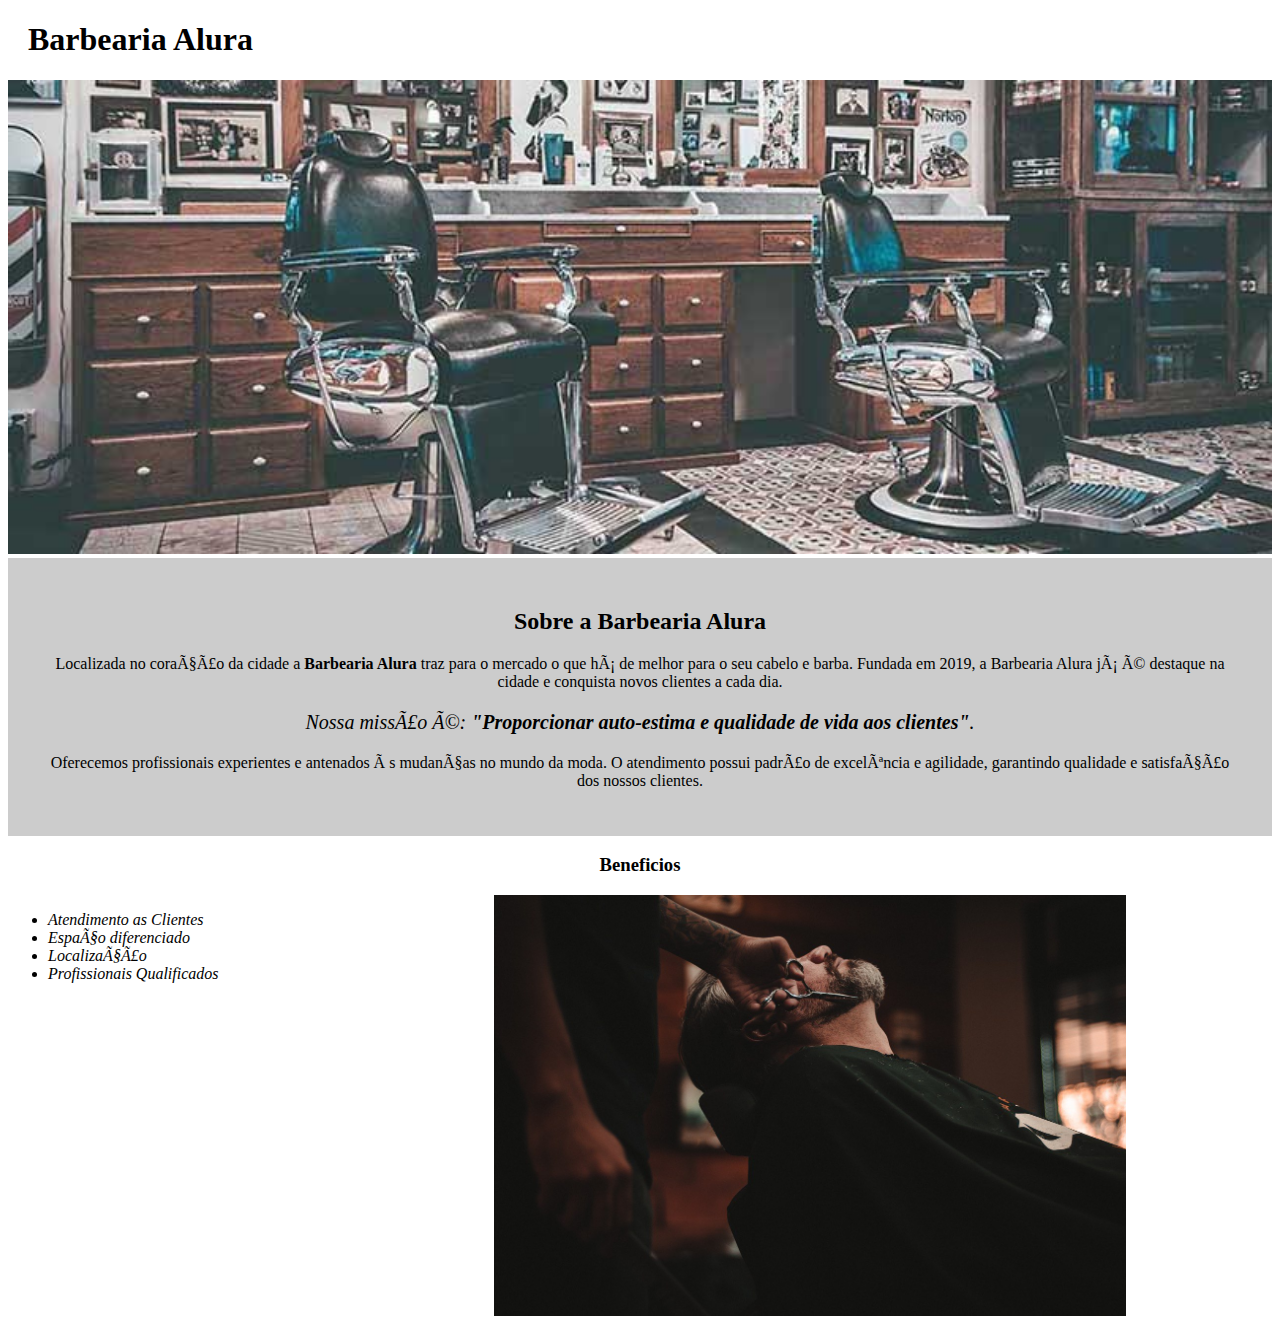
<file: HTML/index.html>
<!DOCTYPE html>
<html lang="pt-br">
	<head>
		<meta charset="UTF 8">
		<title>Barbearia Alura</title>
		<link rel="stylesheet" href="style.css">
	</head>

	<body>
		<header>
			<h1 class="titulo-principal">Barbearia Alura</h1>
		</header>

		<img id="banner" src="banner.jpg">

		<div class="principal">

			<h2 class="titulo-centralizado"> Sobre a Barbearia Alura </h2>

			<p>Localizada no coração da cidade a <strong>Barbearia Alura </strong> traz para o mercado o que há de melhor para o seu cabelo e barba. Fundada em 2019, a Barbearia Alura já é destaque na cidade e conquista novos clientes a cada dia.</p> 

			<p id="missao"> <em> Nossa missão é: <strong> "Proporcionar auto-estima e qualidade de vida aos clientes"</strong>.</em></p>

			<p>Oferecemos profissionais experientes e antenados às mudanças no mundo da moda. O atendimento possui padrão de excelência e agilidade, garantindo qualidade e satisfação dos nossos clientes.</p>
		
		</div>

		<div class="beneficios">

			<h3 class="titulo-centralizado"> Beneficios </h3>

			<ul>
				<li class="itens">Atendimento as Clientes</li>
				<li class="itens">Espaço diferenciado</li>
				<li class="itens">Localização</li>
				<li class="itens">Profissionais Qualificados</li>
			</ul>

			<img src="beneficios.jpg" class="imagembeneficios">

		</div>
	</body>
	
	

	
</html>
</file>
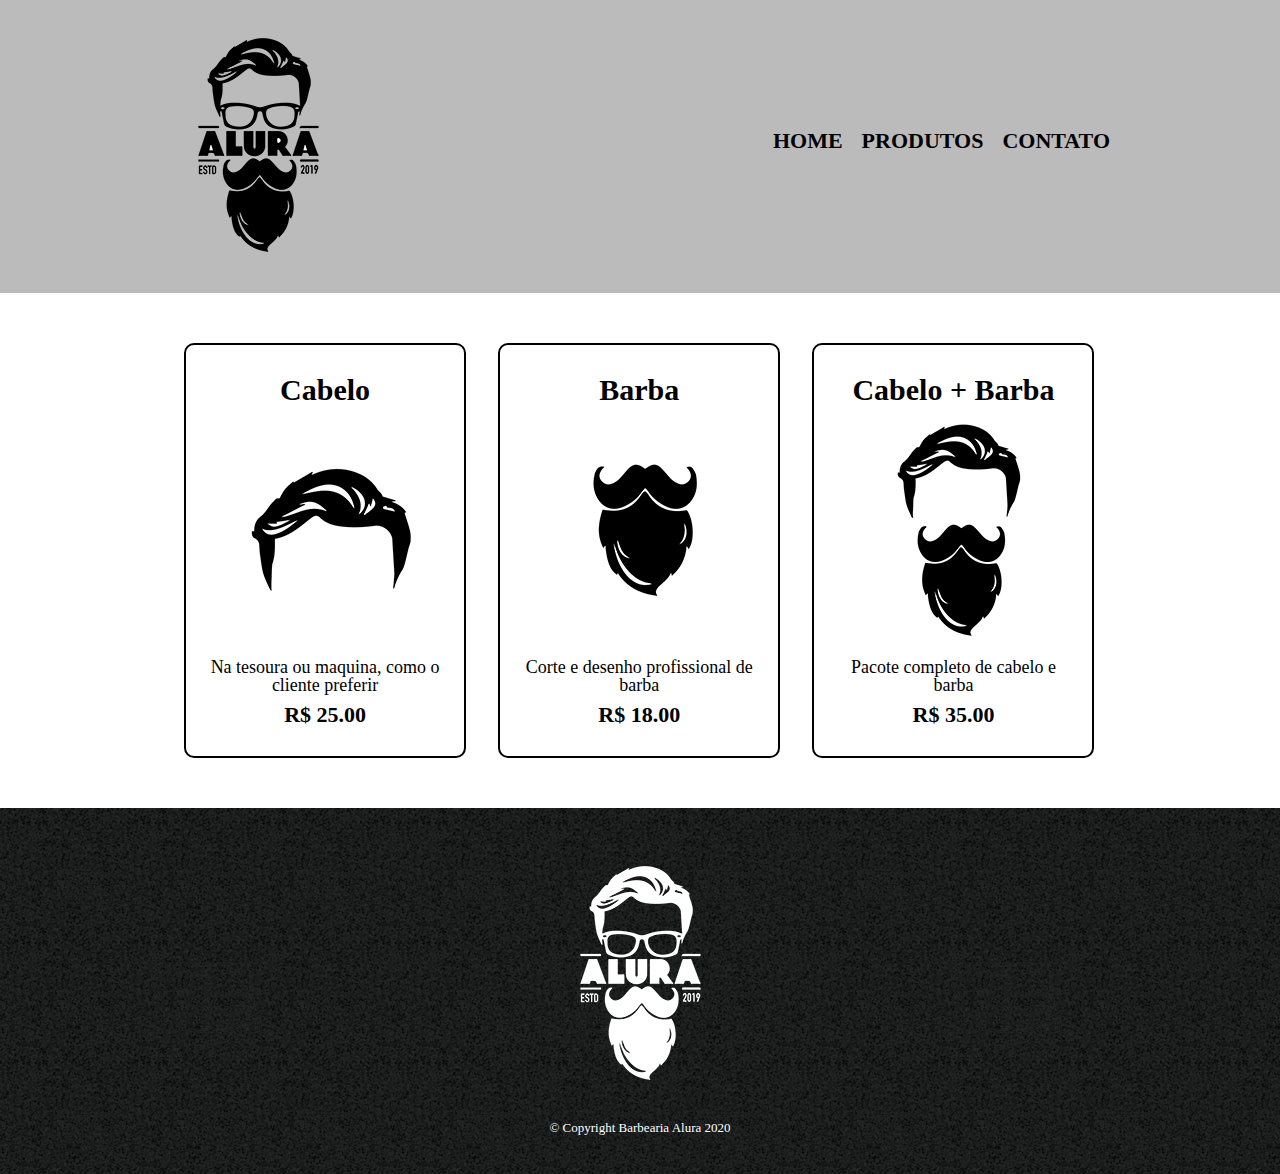
<file: HTML/produtos.html>
<!DOCTYPE html>
<html>
	<head>
		<meta charset="utf-8">
		<title>Produtos - Barbearia Alura</title>

		<link rel="stylesheet" href="reset.css">
		<link rel="stylesheet" href="produtos.css">
	
	</head>

	<body>
		<header>
			<div class="caixa">
				<h1><img src="logo.png"></h1>

				<nav>
					<ul class="navegacao">
						<li><a href="index.html">Home</a></li>
						<li><a href="produtos.html">Produtos</a></li>
						<li><a href="contato.html">Contato</a></li>
					</ul>
				</nav>
			</div>
		</header>

		<main>
			<ul class="produtos">
				<li>
					<h2>Cabelo</h2>
					<img src="cabelo.jpg">
					<p class="produto-descricao">Na tesoura ou maquina, como o cliente preferir</p>
					<p class="produto-preco">R$ 25.00</p>
				</li>
				<li>
					<h2>Barba</h2>
					<img src="barba.jpg">
					<p  class="produto-descricao"> Corte e desenho profissional de barba</p>
					<p class="produto-preco">R$ 18.00</p>
				</li>
				<li>
					<h2>Cabelo + Barba</h2>
					<img src="cabelo+barba.jpg">
					<p  class="produto-descricao"> Pacote completo de cabelo e barba</p>
					<p class="produto-preco">R$ 35.00</p>
				</li>
			</ul>
		</main>

		<footer>
			<img src="logo-branco.png">
			<p class="copyright">&copy; Copyright Barbearia Alura 2020</p>
		</footer>

	</body>
</html>
</file>
<file: HTML/style.css>
#banner{
	width: 100%;
}

.principal{
	background: #CCCCCC;
	padding: 30px;
}

.titulo-principal{
	padding-left: 20px;

}

.titulo-centralizado{
	text-align: center;
}

p{
	text-align: center;
}

#missao{
	font-size: 20px;
}

} 

p em strong{
	color: #FF0000;
}

.itens{
	font-style: italic;
}

}
.beneficios{
	background: #FFFFFF;
	padding: 20px;
}

ul{
	display: inline-block;
	vertical-align: top;
	width: 20%;
	margin-right: 15%;

}
.imagembeneficios{
	width: 50%;
}
</file>
<file: HTML/produtos.css>
header{
	background: #BBBBBB;
	padding: 20px 0; 
}

.caixa {
	position: relative;
	width: 940px;
	margin: 0  auto;

}
nav {
	position: absolute;
	top: 110px;
	right: 0;
}

nav li {
	display: inline;
	margin: 0 0 0 15px;
}

nav a {
	text-transform: uppercase;
	color: #000000;
	font-weight: bold;
	font-size: 22px;
	text-decoration: none;
}

nav a:hover{
	color: #C78C19;
	text-decoration: underline;
} 

.produtos{
	width: 940px;
	margin: 0 auto;
	padding: 50px 0;
}

.produtos li{
	display: inline-block;
	text-align: center;
	width: 30%;
	vertical-align: top;
	margin: 0 1.5%;
	padding: 30px 20px;
	box-sizing: border-box;
	border: 2px solid #000000;
	border-radius: 10px;
}
.produtos li:hover{
	border-color: #C78C19;
}

.produtos li:active{
	border-color: #088C19;
}

.produtos li:hover h2{
	font-size: 35px;

}

.produtos h2{
	font-size: 30px;
	font-weight: bold;
}

.produto-descricao{
	font-size: 18px;
}

.produto-preco {
	font-size: 22px;
	font-weight: bold;
	margin-top: 10px;
}

footer{
	text-align: center;
	background: url(bg.jpg);
	padding: 40px 0;
}

.copyright{
	color: #FFFFFF;
	font-size: 13px;
	margin-top: 20px;
}
</file>
